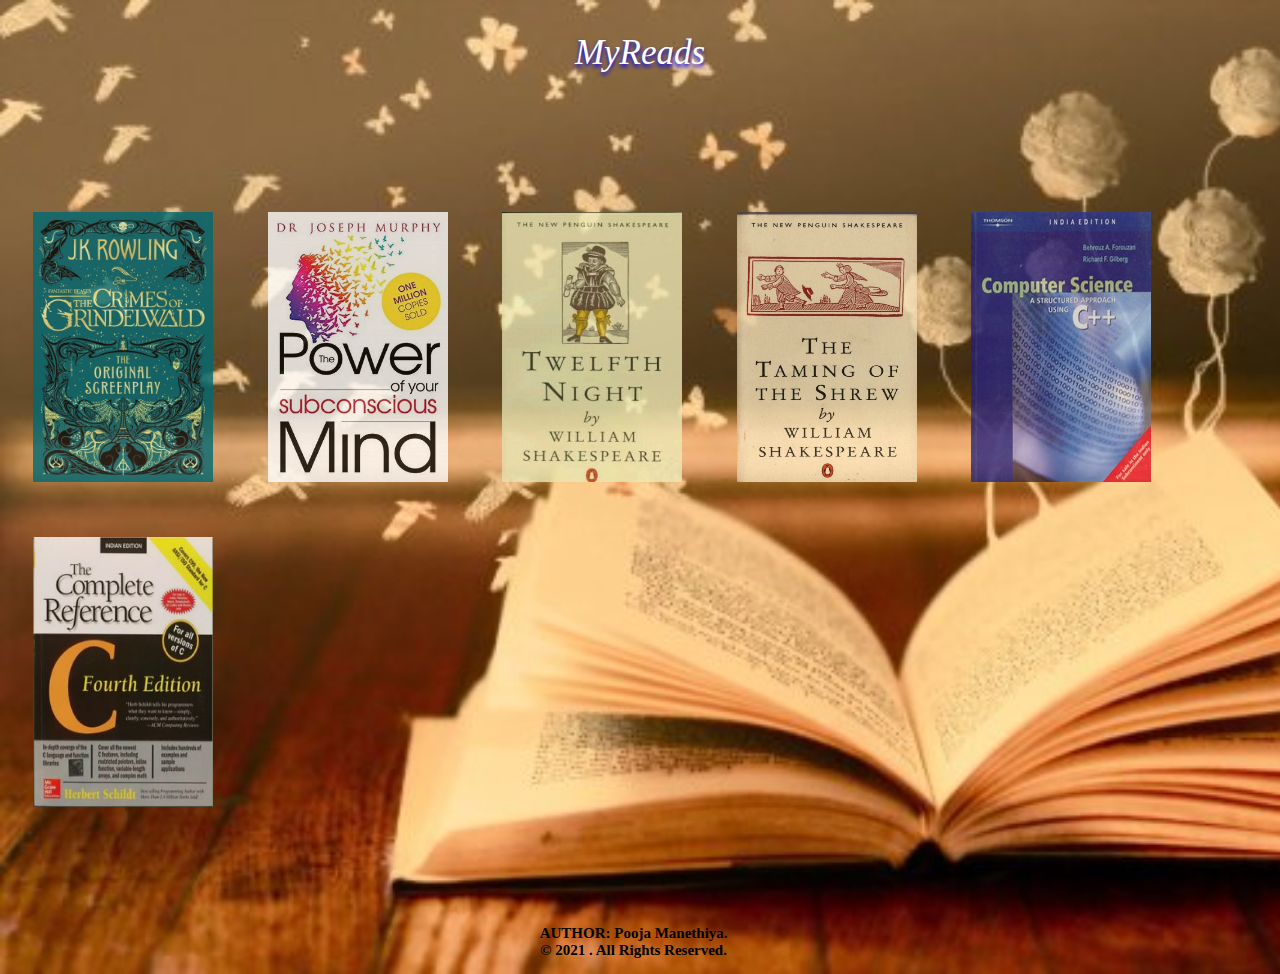
<file: index.html>
<!DOCTYPE html>
<html>
<head>
	<link rel="stylesheet" type="text/css" href="index.css">


	<title>FAVOURITE BOOKS</title>
</head>
<body id="m">
	<header>MyReads</header>
	
	<a href="grindelwald.html" target="_blank"  ><img src="grindelwald.jpg"></a> 
	<a href="sub.html" target="_blank"><img src="sub.jpg"></a>
			<a href="twelfth.html" target="_blank"><img src="lw.jpg" ></a>
			<a href="ot.html"target="_blank"><img src="ot.jpg"></a>
		<a href="cplus.html" target="_blank"><img src="cplus.jpg"></a>
			<a href="c.html" target="_blank"><img src="clang.jpg"></a>

	
		

	  	<footer>
		<p><b>AUTHOR: Pooja Manethiya.<br>
		&copy 2021 . All Rights Reserved.</b></p>
	</footer>

</body>
</html>
</file>
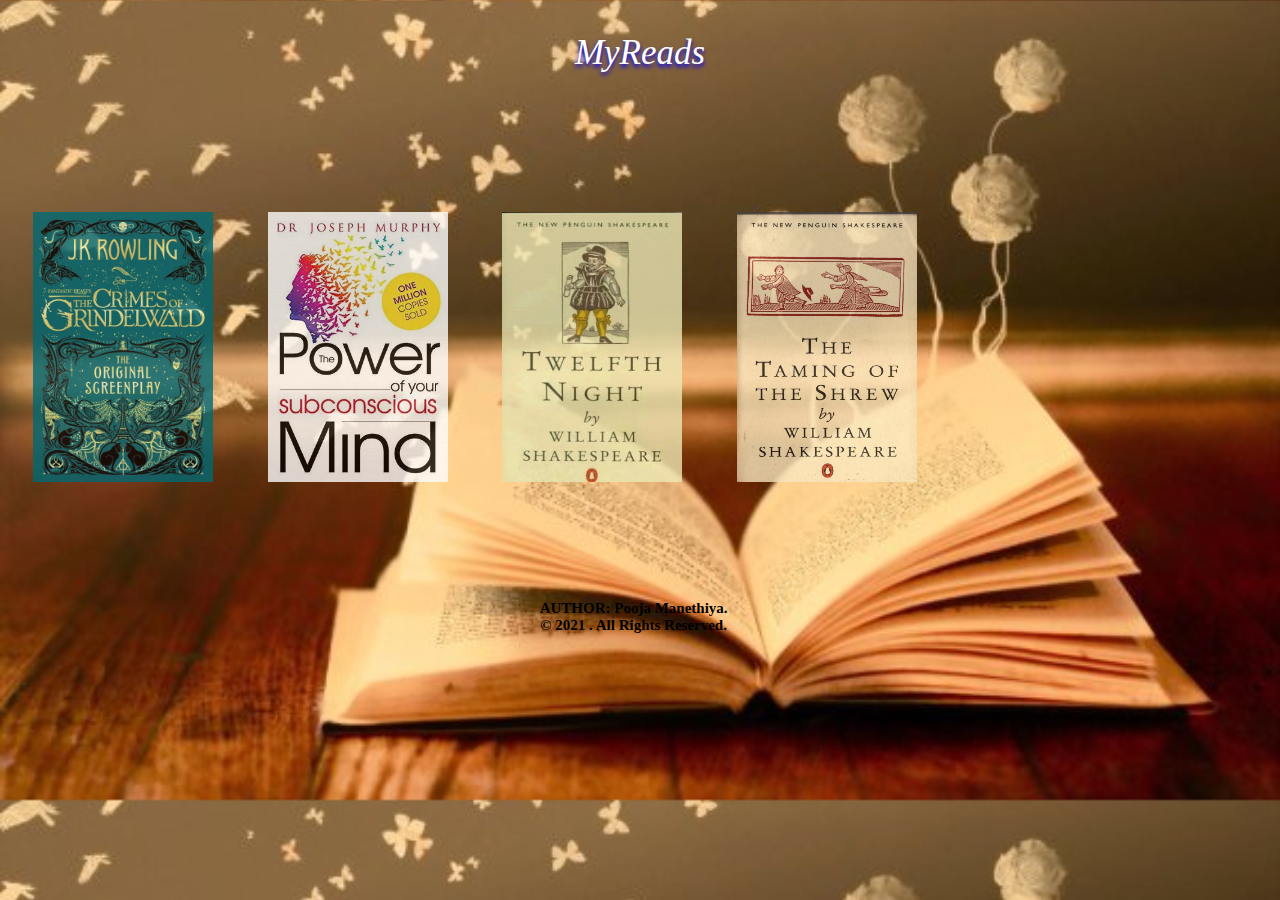
<file: books.html>
<!DOCTYPE html>
<html>
<head>
	<link rel="stylesheet" type="text/css" href="book.css">


	<title>BOOKS</title>
</head>
<body id="m">
	<header>MyReads</header>
	
	<a href="grindelwald.html" target="_blank"  ><img src="grindelwald.jpg"></a> 
	<a href="sub.html" target="_blank"><img src="sub.jpg"></a>
			<a href="twelfth.html" target="_blank"><img src="lw.jpg" ></a>
			<a href="ot.html"target="_blank"><img src="ot.jpg"></a>
		
			

	
		

	  	<footer>
		<p><b>AUTHOR: Pooja Manethiya.<br>
		&copy 2021 . All Rights Reserved.</b></p>
	</footer>

</body>
</html>
</file>
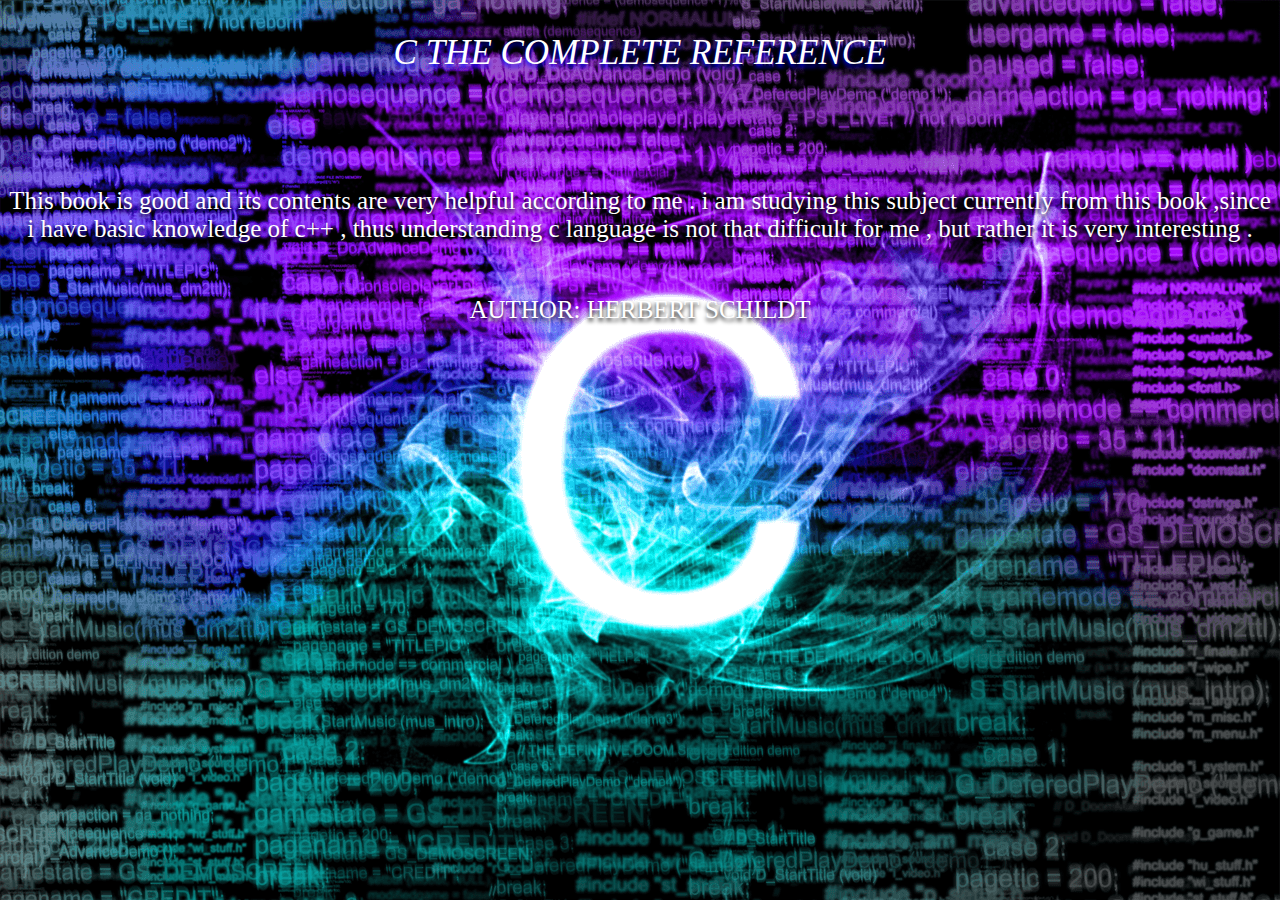
<file: c.html>
<!DOCTYPE html>
<html>
<head><link rel="stylesheet" type="text/css" href="index.css">
	<title>FAVOURITE BOOKS</title>
</head>
<body id="c">
		<header>C THE COMPLETE REFERENCE </header>
	<div >
         This book is good and its contents are very helpful according to me .
         i am studying this subject currently from this book ,since i have basic knowledge 
         of c++ , thus understanding c language is not that difficult for me , but
         rather it is very interesting .<br><br>

<p>AUTHOR: HERBERT SCHILDT</p>
	</div>
</body>
</html>
</file>
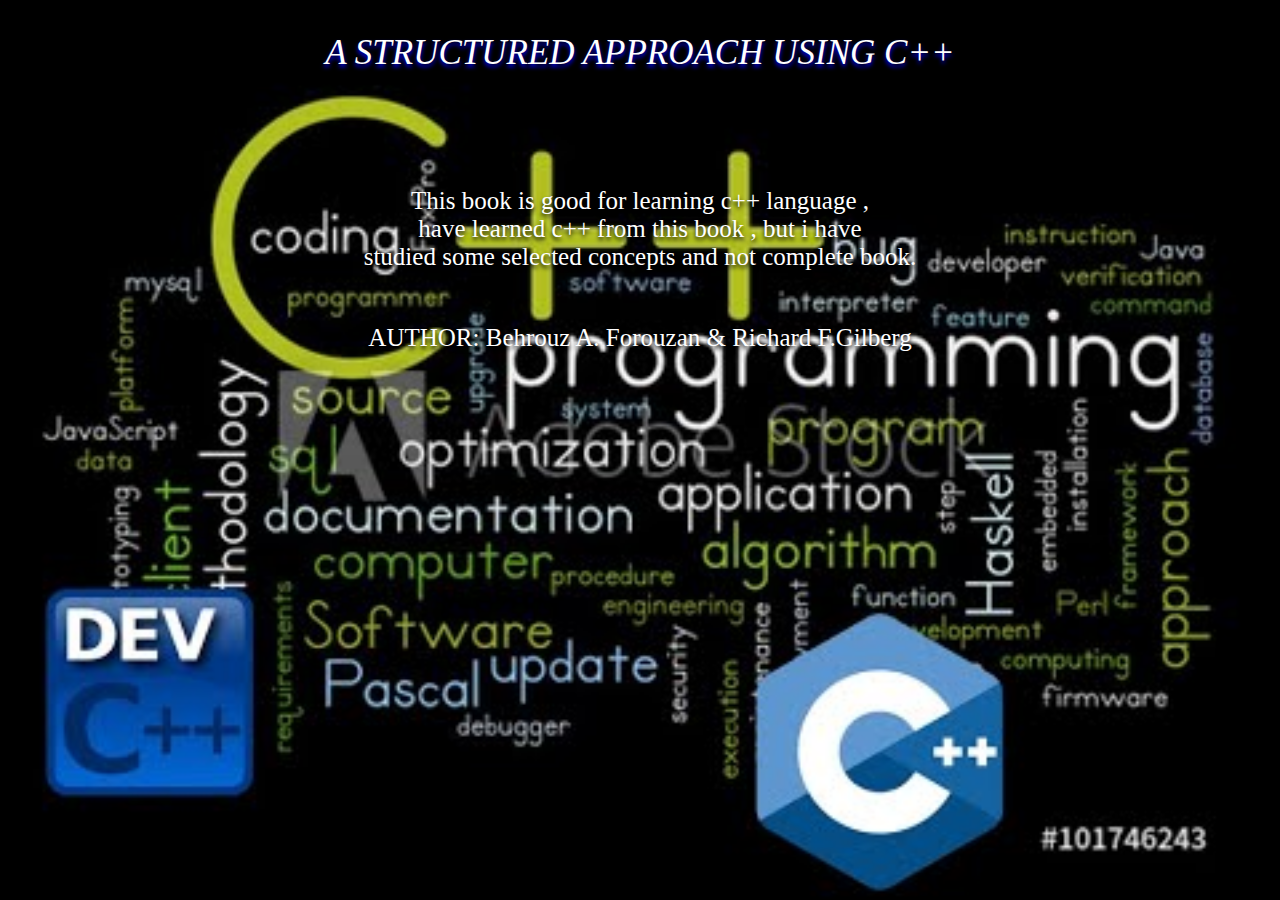
<file: cplus.html>
<!DOCTYPE html>
<html>
<head><link rel="stylesheet" type="text/css" href="index.css">
	<title>FAVOURITE BOOKS</title>
</head>
<body id="cplus">
		<header>A STRUCTURED APPROACH USING C++</header>
	<div >
         This book is good for learning c++ language , <br> have learned 
         c++ from this book , but i have <br>studied some selected concepts
          and not complete book.<br><br>

<p>AUTHOR: Behrouz A. Forouzan  & Richard F.Gilberg</p>
	</div>
</body>
</html>
</file>
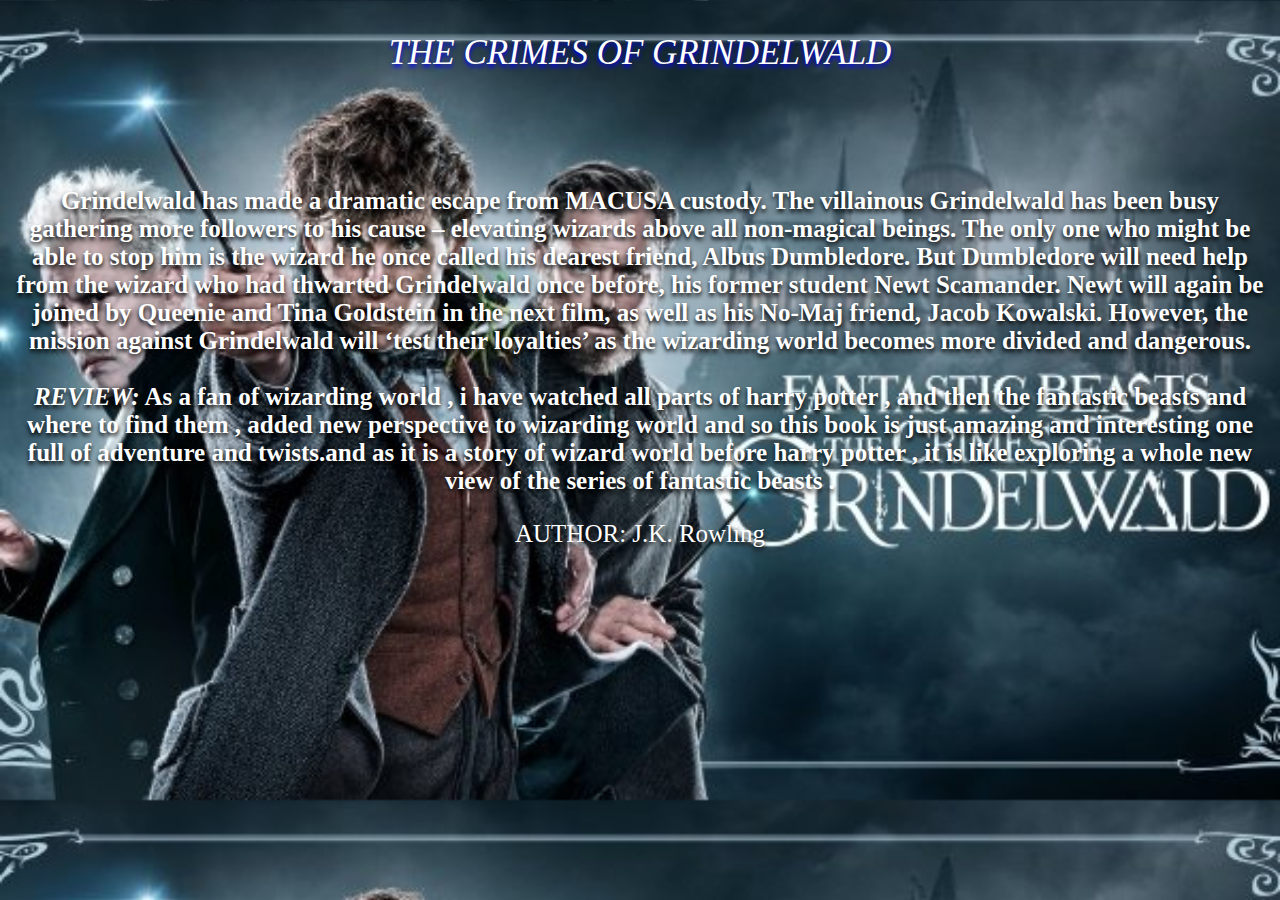
<file: grindelwald.html>
<!DOCTYPE html>
<html>
<head><link rel="stylesheet" type="text/css" href="index.css">
	<title>FAVOURITE BOOKS</title>
</head>
<body id="g">
		<header>THE CRIMES OF GRINDELWALD </header>
	<div ><p><b>
	 Grindelwald has made a dramatic escape from MACUSA custody.
	   The villainous Grindelwald has been busy gathering more followers 
	to his cause – elevating wizards above all non-magical beings.
	 The only one who might be able to stop him is the wizard he once 
	called his dearest friend, Albus Dumbledore. But Dumbledore will need 
help from the wizard who had thwarted Grindelwald once before, his former
 student Newt Scamander. Newt will again be joined by Queenie and Tina 
Goldstein in the next film, as well as his No-Maj friend, Jacob Kowalski.
 However, the mission against Grindelwald will ‘test their loyalties’ as 
the wizarding world becomes more divided and dangerous.<br><br>
	<i><b>REVIEW:</b></i>
	As a fan of wizarding world , i have watched all parts of harry potter 
	, and then the fantastic beasts and where to find them , added new perspective
	 to wizarding world and so this book is just amazing and interesting one full 
	 of adventure and twists.and as it is a story of wizard world before harry potter , 
	 it is like 
	exploring a whole new view of the series
	 of fantastic beasts . 

</b></p>
<p>AUTHOR: J.K. Rowling</p>
	</div>
</body>
</html>
</file>
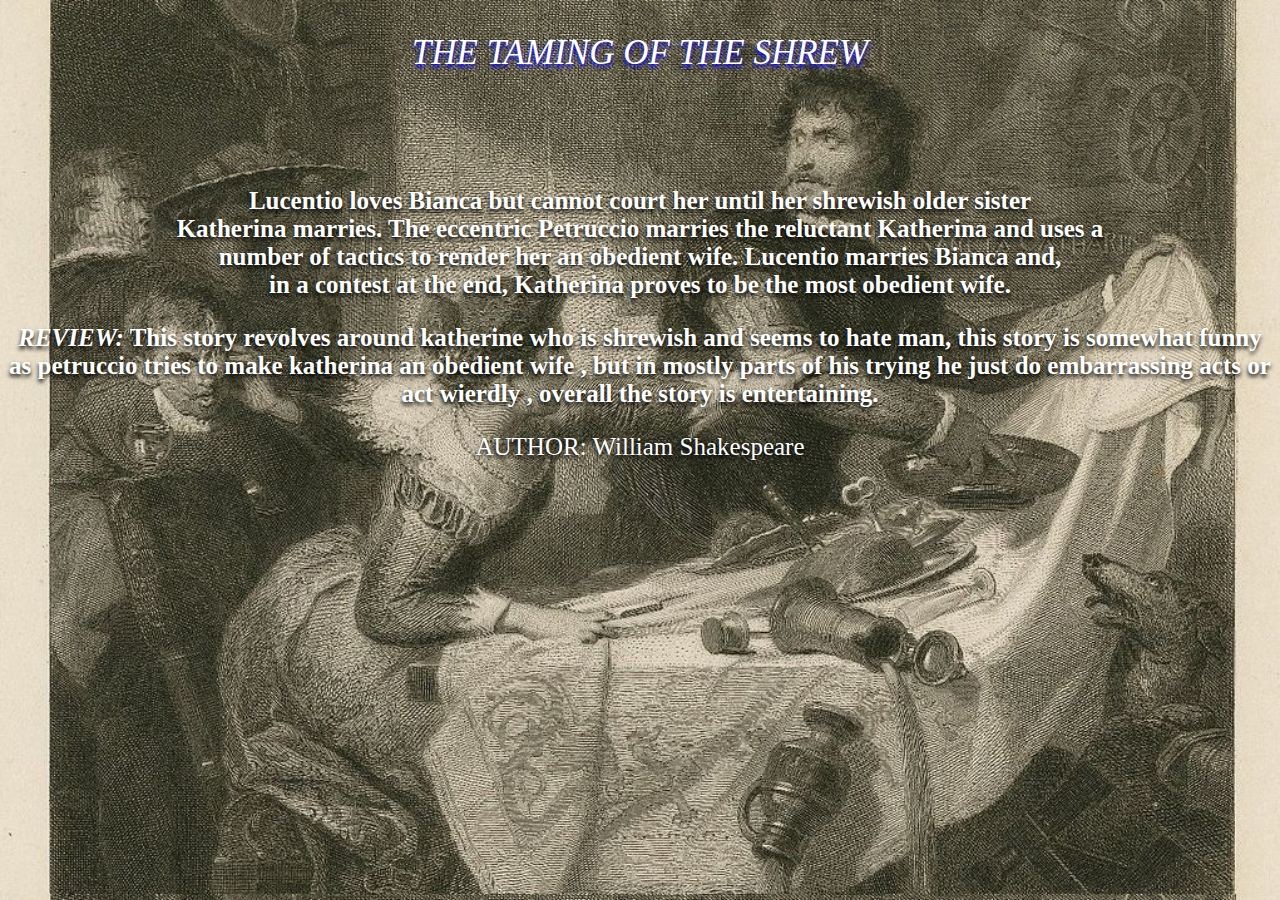
<file: ot.html>
<!DOCTYPE html>
<html>
<head><link rel="stylesheet" type="text/css" href="index.css">
	<title>FAVOURITE BOOKS</title>
</head>
<body id="t">
	<header>THE TAMING OF THE SHREW</header>
<div>

	<b>Lucentio loves Bianca but cannot court her until her shrewish older sister <br>Katherina marries. The eccentric Petruccio marries the reluctant Katherina and uses a<br> number of tactics to render her an obedient wife. Lucentio marries Bianca and, <br>in a contest at the end, Katherina proves to be the most obedient wife.  
	</b>
	<p><b><i>REVIEW:</i> This story revolves around katherine who is shrewish and seems to hate man, this story is somewhat funny as petruccio tries to make katherina an obedient wife , but in mostly parts of his trying he just do embarrassing acts or act wierdly , overall the story is entertaining.</b></p>
        <p>AUTHOR: William Shakespeare</p>
	
</div>
</body>
</html>
</file>
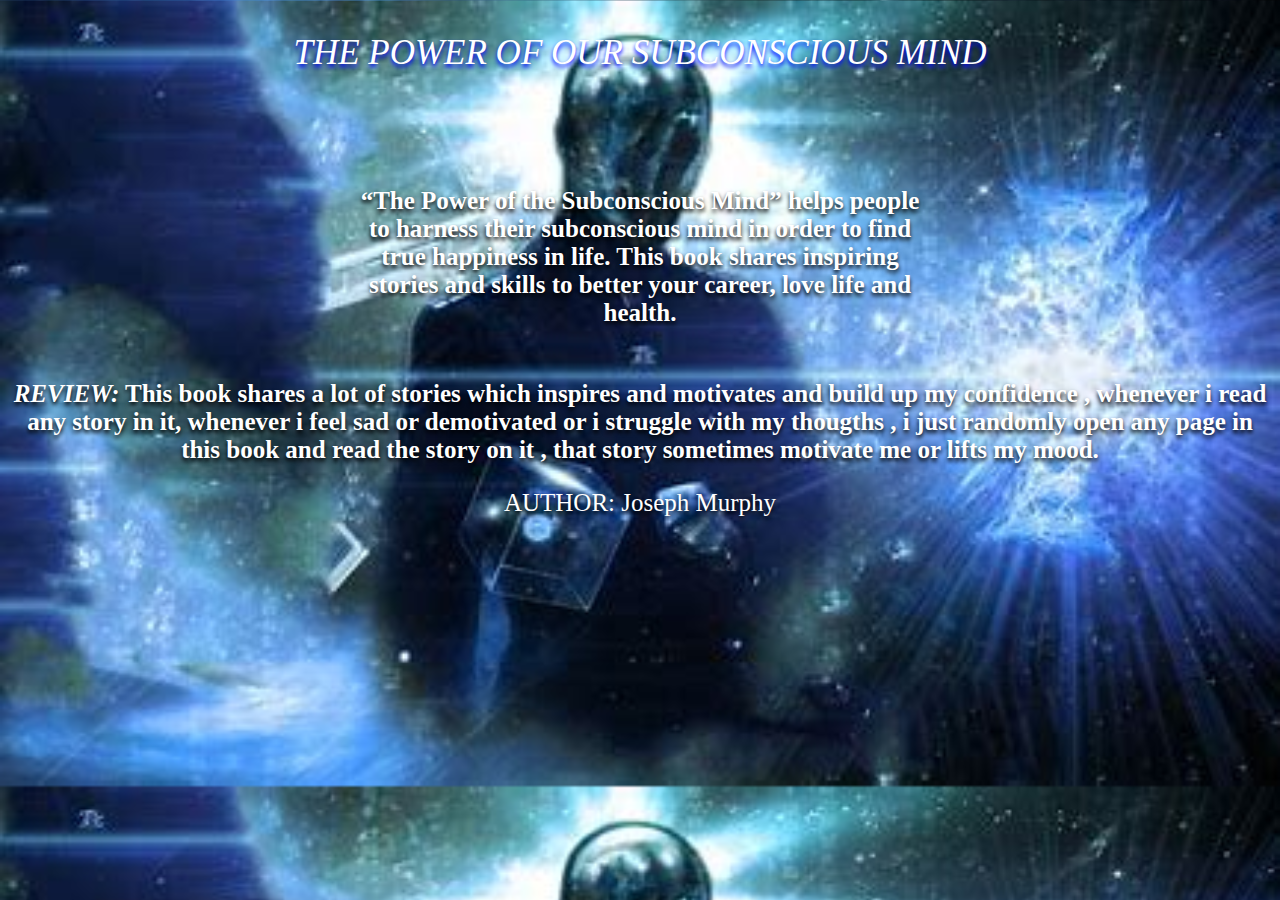
<file: sub.html>
<!DOCTYPE html>
<html>
<head><link rel="stylesheet" type="text/css" href="index.css">
	<title>FAVOURITE BOOKS</title>
</head>
<body id="s">
	<header>THE POWER OF OUR SUBCONSCIOUS MIND</header>
<div>

	<b>“The Power of the Subconscious Mind” helps people<br>
	    to harness their subconscious mind in order to find <br>
	    true happiness in life. This book shares inspiring <br>
        stories and skills to better your career, love life and<br>
        health.</b>
        <br><br>
        <p><b><i>REVIEW:</i> This book shares a lot of stories which inspires and motivates and build up my confidence 
        , whenever i read any story in it, whenever i feel sad or demotivated or i struggle with my thougths ,
    i just randomly open any page in this book and read the story on it , that story sometimes motivate me or lifts my mood.</b></p>
        <p>AUTHOR: Joseph Murphy</p>
	
</div>
</body>
</html>
</file>
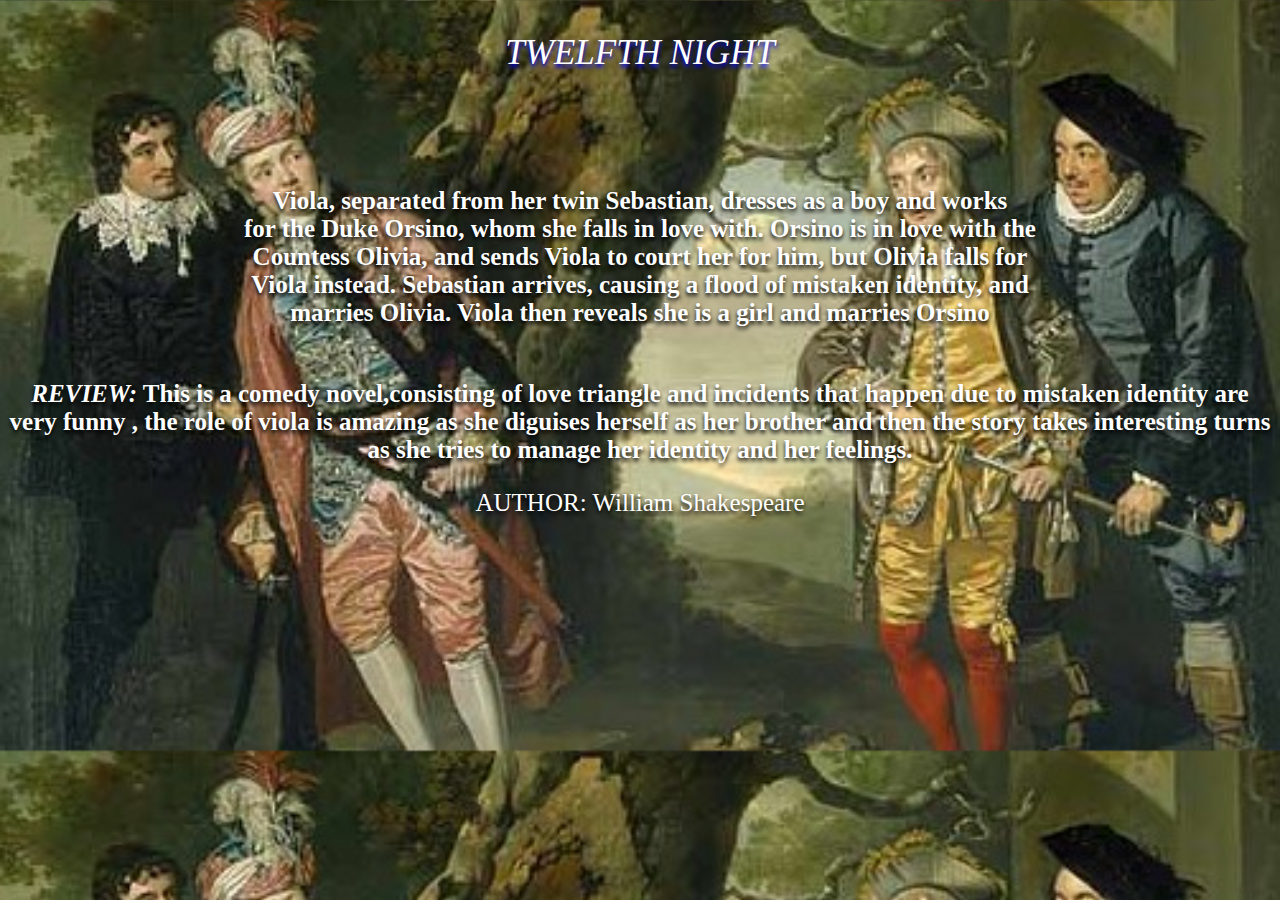
<file: twelfth.html>
<!DOCTYPE html>
<html>
<head><link rel="stylesheet" type="text/css" href="index.css">
	<title>FAVOURITE BOOKS</title>
</head>
<body id="lw">
	<header>TWELFTH NIGHT</header>
<div>

	<b> Viola, separated from her twin Sebastian, dresses as a boy and works<br> 
	for the Duke Orsino, whom she falls in love with. Orsino is in love with the<br> 
	 Countess Olivia, and sends Viola to court her for him, but Olivia falls for<br> 
	  Viola instead. Sebastian arrives, causing a flood of mistaken identity, and <br> 
	marries Olivia. Viola then reveals she is a girl and marries Orsino</b>
	<br><br>
	<p><b><i>REVIEW:</i> This is a comedy novel,consisting of love triangle and incidents 
	that happen due to mistaken identity are very funny , the role of viola is amazing as she
	 diguises herself as her brother and then the story takes interesting turns as she tries 
	to manage her identity and her feelings.</b></p>
	 <p>AUTHOR: William Shakespeare</p>
</div>
</body>
</html>
</file>
<file: index.css>
header{
	  padding: 2%;
	   text-align: center;
	   font-style: italic;
	   font-size: 35px;
	   
	  margin-bottom: 7%;
	 text-shadow: 0px 3px 4px  blue;
	   color: white;
}

a{
	    margin-top: 2%;
	  
	   font-style: italic;
	  
     margin-bottom: 2%;
     
 
	   
	 }


	

	 img{
	 	height: 30vh;
	 	width: 20vh;
	 	padding: 2%;
     opacity: 0.8;


    
	 }

footer{
	text-align: center;
	
	width: 97%;
	font-size: 15px;
	margin: 1%;
   margin-top: 7%;

}
div{
	display: block;
	text-align: center;
	
	font-size:25px ;
	 text-shadow: 0px 3px 4px  black;
	
}

#m{
	background-image: url('Orginal.jpg');
	background-size: cover;


}
#g,#s,#lw,#t,#cplus,#c{
	background-size: cover;
	color: white;
}
#g{	background-image: url('g1.jpg');}
     
	
#s{	background-image: url('s.jpg');
     

}
	#cplus{
		background-image: url('cpls.jpg');
	}
#c{background-image: url('clang1.jpg');}
	
#t{	background-image: url('ts.jpg');
     

}
#lw{
	background-image: url('tnn.jpg');
}



@media screen and (max-width: 600px){
	div{
		font-size: 15px;
	}
	header{
		font-size: 20px;
	}
	img{
		height: 25vw;
		width: 17vw;
	}

	footer{
		font-size: 10px;
		margin-top: 50%;
	}

}
</file>
<file: book.css>
header{
	  padding: 2%;
	   text-align: center;
	   font-style: italic;
	   font-size: 35px;
	   
	  margin-bottom: 7%;
	 text-shadow: 0px 3px 4px  blue;
	   color: white;
}

a{
	    margin-top: 2%;
	  
	   font-style: italic;
	  
     margin-bottom: 2%;
     
 
	   
	 }


	

	 img{
	 	height: 30vh;
	 	width: 20vh;
	 	padding: 2%;
     opacity: 0.8;


    
	 }

footer{
	text-align: center;
	
	width: 97%;
	font-size: 15px;
	margin: 1%;
   margin-top: 7%;

}
div{
	display: block;
	text-align: center;
	
	font-size:25px ;
	 text-shadow: 0px 3px 4px  black;
	
}

#m{
	background-image: url('Orginal.jpg');
	background-size: cover;


}
#g,#s,#lw,#t{
	background-size: cover;
	color: white;
}
#g{	background-image: url('g1.jpg');}
     
	
#s{	background-image: url('s.jpg');
     

}
	
	
#t{	background-image: url('ts.jpg');
     

}
#lw{
	background-image: url('tnn.jpg');
}



@media screen and (max-width: 600px){
	div{
		font-size: 15px;
	}
	header{
		font-size: 20px;
	}
	img{
		height: 25vw;
		width: 17vw;
	}

	footer{
		font-size: 10px;
		margin-top: 50%;
	}

}
</file>
